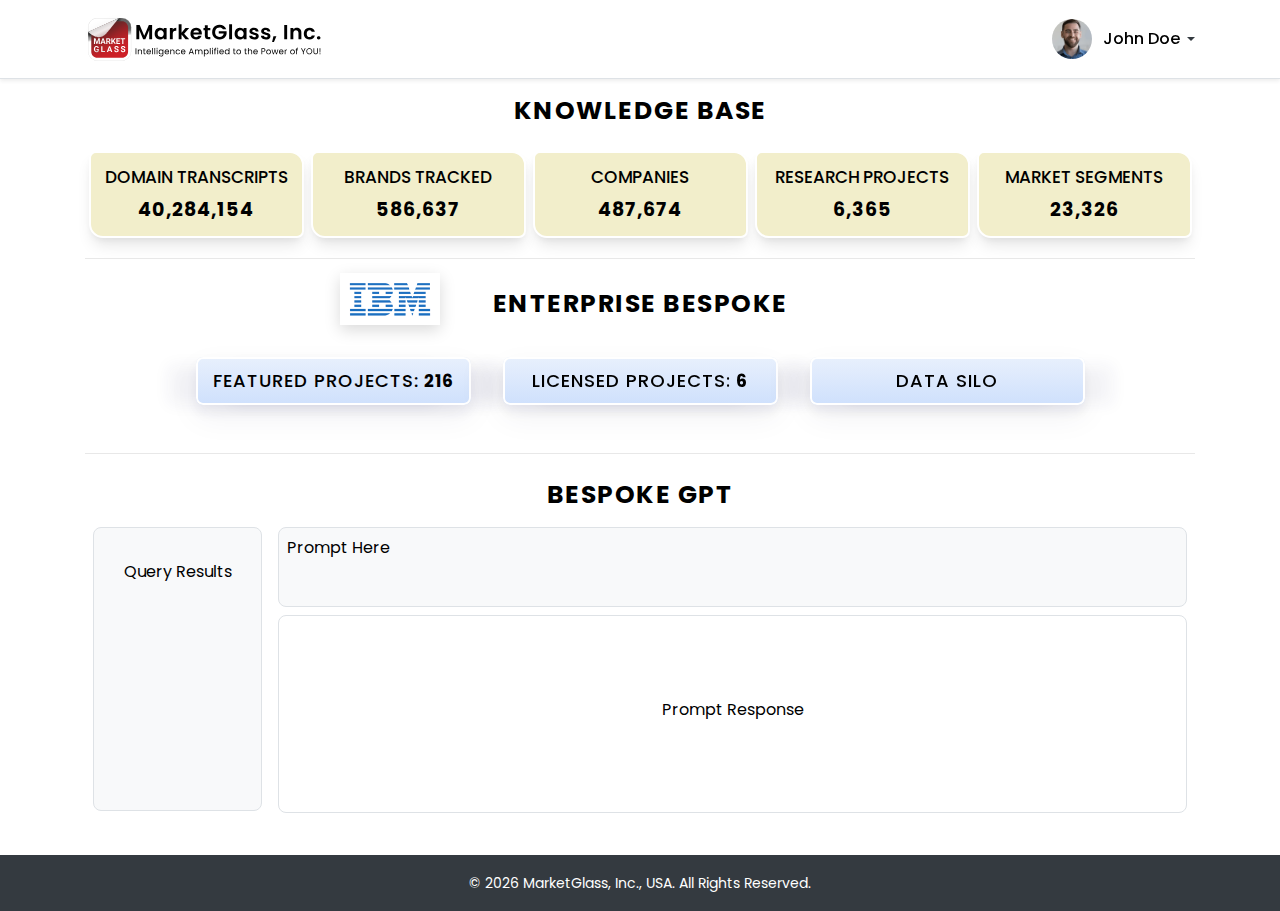
<file: index.html>
<!DOCTYPE html>
<html lang="en">

<head>
  <meta charset="UTF-8">
  <meta name="viewport" content="width=device-width, initial-scale=1">
  <title>Knowledge Base</title>

  <!-- Bootstrap 4.6 CSS -->
  <link rel="stylesheet" href="css/bootstrap.css">

  <!-- Custom Styles -->
  <link rel="stylesheet" href="css/customeStyles.css">
</head>

<body>

  <!-- Navbar -->
  <nav class="navbar navbar-expand-lg navbar-light custome-navbar fixed-top shadow-sm border-bottom">
    <div class="container">

      <a class="navbar-brand d-flex align-items-center" href="#">
        <img src="images/MG_logo.svg" alt="Brand Logo" class="brand-logo">
      </a>

      <div class="ml-auto d-flex align-items-center">
        <div class="dropdown">
          <a href="#" class="d-flex align-items-center text-dark dropdown-toggle" id="userDropdown"
            data-toggle="dropdown" aria-haspopup="true" aria-expanded="false" style="gap: 3px;
        font-size: 16px;
        font-weight: 500;">
            <img src="images/profilePic.jpg" alt="User" class="profile-img">
            <span class="ml-2">John Doe</span>
          </a>
          <div class="dropdown-menu dropdown-menu-right" aria-labelledby="userDropdown">
            <a class="dropdown-item" href="#">Settings</a>
            <a class="dropdown-item" href="#">Update</a>
          </div>
        </div>

      </div>
    </div>
  </nav>

  <!-- Main Content -->
  <main class="container" style="margin-top:90px;">
    <h1 class="section-title text-center d-block text-uppercase">KNOWLEDGE BASE</h1>

    <div class="d-flex justify-content-center aling-items-start pt-3 pb-0 flex-wrap" id="statsContainer" style="
    gap: 7px;">


      <div class="stat-box">
        <div class="stat-title">Domain Transcripts</div>
        <div class="stat-number">142,851,613</div>
      </div>

      <div class="stat-box">
        <div class="stat-title">Brands Tracked</div>
        <div class="stat-number">2,080,276</div>
      </div>

      <div class="stat-box">
        <div class="stat-title">Companies</div>
        <div class="stat-number">1,729,341</div>
      </div>

      <div class="stat-box">
        <div class="stat-title">Research Projects</div>
        <div class="stat-number">22,574</div>
      </div>

      <div class="stat-box">
        <div class="stat-title">Market Segments</div>
        <div class="stat-number">82,719</div>
      </div>
    </div>








    </div>

    </section>

    <div class="divider"></div>

    <section id="enterprisBespoke" class="sectionSpcing mt-0 pt-0">
      <div class="w-100 position-relative mt-4">

        <h1 class="section-title text-center d-block text-uppercase">ENTERPRISE BESPOKE </h1>
        <div class="company-log">
          <img src="images/ibm_logo.png" class="img-fluid">
        </div>
      </div>


      <div class="row d-flex justify-content-center align-items-center mt-4 flex-wrap">
        <div class="enterprisebespke-buttons">
          <button class="squircle d-flex   justify-content-center align-items-center" style="gap:5px">

            FEATURED PROJECTS: <div class="stat-number">769</div>
          </button>
          <small class="d-block text-center notetxt">Click to View</small>
        </div>

        <div class="enterprisebespke-buttons">
          <button class="squircle d-flex  justify-content-center align-items-center" style="gap:5px">
            LICENSED PROJECTS: <div class="stat-number">23</div>
          </button>
          <small class="d-block text-center notetxt">Click to View</small>
        </div>

        <div class="enterprisebespke-buttons">
          <button class="squircle d-flex  justify-content-center align-items-center" style="gap:5px">
            DATA SILO

          </button>
          <small class="d-block text-center notetxt">Click to View</small>
        </div>


      </div>


    </section>

    <div class="divider"></div>

    <section id="bespokegpt" class="sectionSpcing pt-0">
      <h1 class="section-title text-center d-block text-uppercase"> BESPOKE GPT </h1>

      <div class="d-flex justify-content-start align-items-top flex-wrap">

        <div
          class="col-xl-10 col-lg-10 col-md-12 col-12 p-2 col-xl-9 col-lg-9 col-md-12 col-12 p-2 order-lg-2  order-xl-2 order-md-0"
          style="height: 300px;">
          <div class="d-flex flex-column justify-content-start">
            <div class="border rounded-2 mb-2 bg-light" style=" border-radius: 8px; height: 80px;">
              <p class=" mt-2 px-2">Prompt Here</p>
            </div>

            <div class="border rounded-2 "
              style="border-radius: 8px;height: 198px;display: flex;justify-content: center;align-items: center;">
              <p class="text-center mt-2">Prompt Response</p>
            </div>


          </div>

        </div>

        <div class="col-xl-2 col-lg-2 col-md-12 col-12 p-2">
          <div class="border rounded-2 h-100 bg-light p-4" style=" border-radius: 8px;">
            <p class="text-center mt-2">Query Results</p>

          </div>
        </div>

      </div>


    </section>
  </main>

  <footer class="mt-3 p-3 text-center text-white bg-dark">
    <div class=" text-white"><small class="text-white">
        ©
        <script language="JavaScript" type="text/javascript">document.write(new Date().getFullYear());</script>
        MarketGlass, Inc., USA. All Rights Reserved.
      </small>
    </div>
  </footer>

  <!-- Bootstrap JS + jQuery -->
  <script src="https://code.jquery.com/jquery-3.5.1.slim.min.js"></script>
  <script src="js/bootstrap.bundle.min.js"></script>


  <script>
    document.addEventListener("DOMContentLoaded", function () {


      function animateCounter(element, finalValue, duration = 2000) {
        let start = 0;
        const increment = finalValue / (duration / 30); // 60fps approx

        function update() {
          start += increment;
          if (start < finalValue) {
            element.textContent = Math.floor(start).toLocaleString();
            requestAnimationFrame(update);
          } else {
            element.textContent = finalValue.toLocaleString(); // final value with commas
          }
        }
        update();
      }

      // Initialize counters on page load
      window.addEventListener("DOMContentLoaded", () => {
        const statNumbers = document.querySelectorAll(".stat-number");

        statNumbers.forEach(el => {
          const finalValue = parseInt(el.textContent.replace(/,/g, "")); // remove commas
          el.textContent = "0"; // reset to 0 before animation
          animateCounter(el, finalValue, 5000); // pass duration here (ms)
        });
      });
    })
  </script>








</body>

</html>
</file>
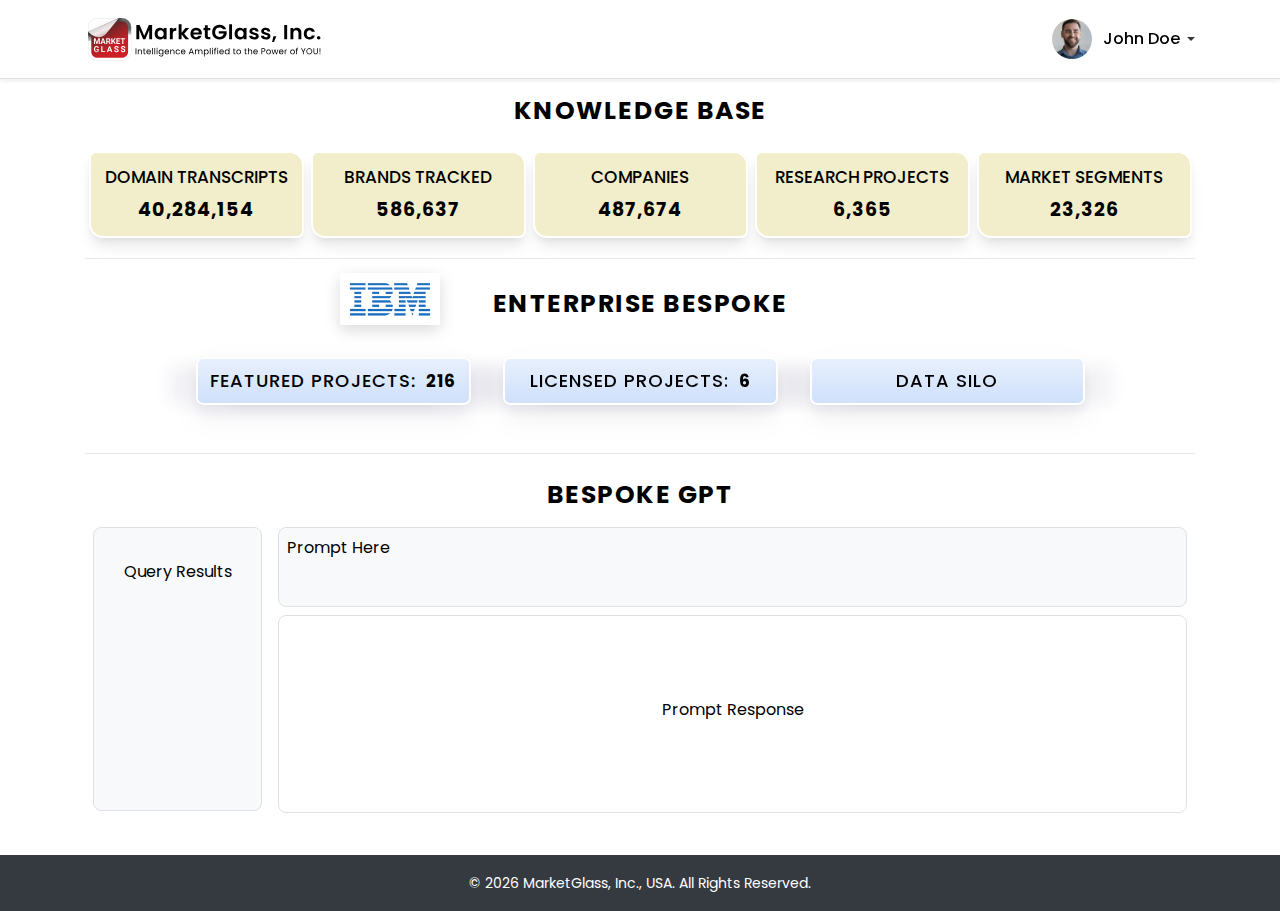
<file: index2.html>
<!DOCTYPE html>
<html lang="en">

<head>
  <meta charset="UTF-8">
  <meta name="viewport" content="width=device-width, initial-scale=1">
  <title>Knowledge Base</title>

  <!-- Bootstrap 4.6 CSS -->
  <link rel="stylesheet" href="css/bootstrap.css">

  <!-- Custom Styles -->
  <link rel="stylesheet" href="css/customeStyles.css">
</head>

<body>

  <!-- Navbar -->
  <nav class="navbar navbar-expand-lg navbar-light custome-navbar fixed-top shadow-sm border-bottom">
    <div class="container">

      <a class="navbar-brand d-flex align-items-center" href="#">
        <img src="images/MG_logo.svg" alt="Brand Logo" class="brand-logo">
      </a>

      <div class="ml-auto d-flex align-items-center">
        <div class="dropdown">
          <a href="#" class="d-flex align-items-center text-dark dropdown-toggle" id="userDropdown"
            data-toggle="dropdown" aria-haspopup="true" aria-expanded="false" style="gap: 3px;
        font-size: 16px;
        font-weight: 500;">
            <img src="images/profilePic.jpg" alt="User" class="profile-img">
            <span class="ml-2">John Doe</span>
          </a>
          <div class="dropdown-menu dropdown-menu-right" aria-labelledby="userDropdown">
            <a class="dropdown-item" href="#">Settings</a>
            <a class="dropdown-item" href="#">Update</a>
          </div>
        </div>

      </div>
    </div>
  </nav>

  <!-- Main Content -->
  <main class="container" style="margin-top:90px;">
    <h1 class="section-title text-center d-block text-uppercase">KNOWLEDGE BASE</h1>

    <div class="d-flex justify-content-center aling-items-start pt-3 pb-0 flex-wrap" id="statsContainer" style="
    gap: 7px;">


      <div class="stat-box">
        <div class="stat-title">Domain Transcripts</div>
        <div class="stat-number">142,851,613</div>
      </div>

      <div class="stat-box">
        <div class="stat-title">Brands Tracked</div>
        <div class="stat-number">2,080,276</div>
      </div>

      <div class="stat-box">
        <div class="stat-title">Companies</div>
        <div class="stat-number">1,729,341</div>
      </div>

      <div class="stat-box">
        <div class="stat-title">Research Projects</div>
        <div class="stat-number">22,574</div>
      </div>

      <div class="stat-box">
        <div class="stat-title">Market Segments</div>
        <div class="stat-number">82,719</div>
      </div>
    </div>











    </div>

    </section>

    <div class="divider"></div>

    <section id="enterprisBespoke" class="sectionSpcing mt-0 pt-0">
      <div class="w-100 position-relative mt-4">

        <h1 class="section-title text-center d-block text-uppercase">ENTERPRISE BESPOKE </h1>
        <div class="company-log">
          <img src="images/ibm_logo.png" class="img-fluid">
        </div>
      </div>


      <div class="row d-flex justify-content-center align-items-center mt-4 flex-wrap">
        <div class="enterprisebespke-buttons">
          <button class="squircle d-flex  justify-content-center align-items-center" style="gap:10px">
            FEATURED PROJECTS: <div class="stat-number">769</div>
          </button>
          <small class="d-block text-center notetxt">Click to View</small>
        </div>

        <div class="enterprisebespke-buttons">
          <button class="squircle d-flex justify-content-center align-items-center" style="gap:10px">
            LICENSED PROJECTS: <div class="stat-number">23</div>
          </button>
          <small class="d-block text-center notetxt">Click to View</small>
        </div>

        <div class="enterprisebespke-buttons">
          <button class="squircle d-flex justify-content-center align-items-center" style="gap:10px"
            data-toggle="collapse" data-target="#mysilo" aria-expanded="" aria-controls="mysilo">
            DATA SILO

          </button>
          <small class="d-block text-center notetxt">Click to View</small>
        </div>


      </div>

      <div class="col-xl-7 col-lg-7 col-md-12 col-12 mx-auto ">
        <div class="collapse mt-4 pt-1  " id="mysilo" style=" border-radius: 12px;">
          <div class="card card-body pt-0 border-0" id="subtabs">


            <div class=" subtabblock row d-flex justify-content-center align-items-center mt-1 flex-wrap"
              style="gap: 15px;">
              <div class="enterprisebespke-buttons">
                <button class=" d-flex  justify-content-center align-items-center" style="gap:10px">
                  TRANSCRIPTS ###
                </button>

              </div>
              <span>|</span>

              <div class="enterprisebespke-buttons">
                <button class=" d-flex justify-content-center align-items-center" style="gap:10px">
                  ALL OTHER VALIDATED ###
                </button>

              </div>
              <span>|</span>

              <div class="enterprisebespke-buttons">
                <button class="d-flex justify-content-center align-items-center" style="gap:10px">
                  REPORTS

                </button>

              </div>

            </div>


          </div>
        </div>


      </div>


    </section>

    <div class="divider"></div>

    <section id="bespokegpt" class="sectionSpcing pt-0">
      <h1 class="section-title text-center d-block text-uppercase"> BESPOKE GPT </h1>

      <div class="d-flex justify-content-start align-items-top flex-wrap">

        <div
          class="col-xl-10 col-lg-10 col-md-12 col-12 p-2 col-xl-9 col-lg-9 col-md-12 col-12 p-2 order-lg-2  order-xl-2 order-md-0"
          style="height: 300px;">
          <div class="d-flex flex-column justify-content-start">
            <div class="border rounded-2 mb-2 bg-light" style=" border-radius: 8px; height: 80px;">
              <p class=" mt-2 px-2">Prompt Here</p>
            </div>

            <div class="border rounded-2 "
              style="border-radius: 8px;height: 198px;display: flex;justify-content: center;align-items: center;">
              <p class="text-center mt-2">Prompt Response</p>
            </div>


          </div>

        </div>

        <div class="col-xl-2 col-lg-2 col-md-12 col-12 p-2">
          <div class="border rounded-2 h-100 bg-light p-4" style=" border-radius: 8px;">
            <p class="text-center mt-2">Query Results</p>

          </div>
        </div>

      </div>


    </section>
  </main>

  <footer class="mt-3 p-3 text-center text-white bg-dark">
    <div class=" text-white"><small class="text-white">
        ©
        <script language="JavaScript" type="text/javascript">document.write(new Date().getFullYear());</script>
        MarketGlass, Inc., USA. All Rights Reserved.
      </small>
    </div>
  </footer>

  <!-- Bootstrap JS + jQuery -->
  <script src="https://code.jquery.com/jquery-3.5.1.slim.min.js"></script>
  <script src="js/bootstrap.bundle.min.js"></script>


  <script>
    document.addEventListener("DOMContentLoaded", function () {


      function animateCounter(element, finalValue, duration = 2000) {
        let start = 0;
        const increment = finalValue / (duration / 30); // 60fps approx

        function update() {
          start += increment;
          if (start < finalValue) {
            element.textContent = Math.floor(start).toLocaleString();
            requestAnimationFrame(update);
          } else {
            element.textContent = finalValue.toLocaleString(); // final value with commas
          }
        }
        update();
      }

      // Initialize counters on page load
      window.addEventListener("DOMContentLoaded", () => {
        const statNumbers = document.querySelectorAll(".stat-number");

        statNumbers.forEach(el => {
          const finalValue = parseInt(el.textContent.replace(/,/g, "")); // remove commas
          el.textContent = "0"; // reset to 0 before animation
          animateCounter(el, finalValue, 5000); // pass duration here (ms)
        });
      });
    })
  </script>








</body>

</html>
</file>
<file: css/customeStyles.css>
@import url('https://fonts.googleapis.com/css2?family=Poppins:ital,wght@0,100;0,200;0,300;0,400;0,500;0,600;0,700;0,800;0,900;1,100;1,200;1,300;1,400;1,500;1,600;1,700;1,800;1,900&family=Rubik:ital,wght@0,300..900;1,300..900&display=swap');




*{
   font-family: "Poppins", sans-serif;
   color:#000
}

/*===============
   section paddings
================*/

.sectionSpcing{
  padding:20px 0px;
}

.divider{
  width: 100%;
    height: 1px;
    display: block;
    border-bottom: rgba(0, 0, 0, 0.09) solid 1px;
    margin: 20px 0px;
}

.notetxt{
  font-size: 12px;
    color: #363535;
     transition: all 0.3s ease-in-out;
      -webkit-transition: all 0.3s ease-in-out;
      display: none !important
}

.company-log {
    width: 100px;
    position: absolute;
    left: calc(100% - 77%);
    border: #ffffff solid 2px;
    box-shadow: rgba(0, 0, 0, 0.15) 0px 5px 15px 0px;
    overflow: hidden;
    top: -10px;
    padding: 5px;
}

.company-log img{
  object-fit: cover;
}


/*===============
  SOFT CARDS
================*/

   


/*===============
    header
================*/

.custome-navbar{
    background-color: #fff;

}
/* Brand Logo */
.brand-logo {
  width: 240px;
  height: auto;
  object-fit: contain;
}

/* Profile Image */
.profile-img {
  width: 40px;
  height: 40px;
  border-radius: 50%;
  object-fit: cover;
}

/* Section Title */
.section-title {
    font-size: 25px;
    line-height: 42px;
    font-weight: 700;
    letter-spacing: 1.5px;
    margin-bottom: 3px;
}


/*=====================
     dashobard
======================*/

.stat-box {
    background: #f2eecb;
    padding: 12px 8px;
    border-radius: 7px 14px;
    text-align: center;
    color: #000;
    width: 215px;
    box-shadow: rgba(0, 0, 0, 0.1) 0px 10px 15px -3px, rgba(0, 0, 0, 0.05) 0px 4px 6px -2px;
    border: #ffffff solid 2px;
}      



   
.stat-title {
    font-size: 17px;
    font-weight: 500;
    color: #000;
    margin-bottom: 5px;
    text-transform: uppercase;
}
    .stat-number {
      font-size: 19px;
      font-weight: bold;
       color: #000;
       letter-spacing: 1px;
        transition: all 0.3s ease-in-out;
      -webkit-transition: all 0.3s ease-in-out;
    }

    /*=================
        buttons
    ===================*/
.enterprisebespke-buttons:hover .notetxt{
    opacity: 0;
     transition: all 0.3s ease-in-out;
      -webkit-transition: all 0.3s ease-in-out;
}
   .squircle, .squircle[aria-expanded="false"] {
  display: block;
  appearance: none;
  border: none;
  outline: none;
  cursor: pointer;
  margin: 0;
  width: 275px;
  padding: 14px 0;
  border-radius: 7px;
  
    background-image: linear-gradient(to bottom, hsl(217, 80%, 95%), hsl(217, 90%, 90%));
  margin: 8px 16px;
  box-shadow: inset 0 0 0 2px white,
              -32px 4px 16px -4px hsla(240, 40%, 25%, 0.05),
               32px 4px 16px -4px hsla(240, 40%, 25%, 0.05),
               0 8px 12px hsla(240, 40%, 25%, 0.06),
               0 12px 32px hsla(240, 40%, 25%, 0.06);

  font-weight: 500;
  font-size: 18px;
  line-height: 20px;
  position: relative;
  letter-spacing: 1px;
  color: #000;
  transition: all 0.3s ease-in-out;
  -webkit-transition: all 0.3s ease-in-out;
}

/* Pseudo Elements */
.squircle:before,
.squircle:after {
  content: '';
  top: 0;
  bottom: 0;
  display: block;
  height: 44px;
  aspect-ratio: 1 / 1.3;
  -webkit-mask: paint(smooth-corners);
  mask: paint(smooth-corners);
  background: inherit;
  position: absolute;
  transform: translateZ(0);
  box-shadow: inset 0 0 0 2px white;
}

.squircle:before {
  left: -20px;
  clip-path: inset(-2px 25% -2px -2px);
  border-radius: 16px 0 0 16px;
}

.squircle:after {
  right: -20px;
  clip-path: inset(-2px -2px -2px 25%);
  border-radius: 0 16px 16px 0;
}

/* Hover Effect */
.squircle:hover, .squircle[aria-expanded="true"] {
  background-image: linear-gradient(to bottom, hsl(217, 80%, 95%), hsl(217deg 100% 75.86%));
  color: #061936;
  box-shadow: inset 0 0 0 2px white,
              -20px 6px 20px -6px hsla(217, 50%, 30%, 0.15),
               20px 6px 20px -6px hsla(217, 50%, 30%, 0.15),
               0 10px 18px hsla(217, 50%, 30%, 0.12),
               0 16px 36px hsla(217, 50%, 30%, 0.12);
  transform: translateY(-2px);
  transition: all 0.3s ease-in-out;
  -webkit-transition: all 0.3s ease-in-out;
}



.squircle span{ display: block;
    font-size: 18px;
    font-weight: 500;
    margin-top: 5px;
}

.squircle .stat-number{
  font-size: 17px !important;
}

.squircle:hover .stat-number{
   color: #0d4fb3;
    transition: all 0.3s ease-in-out;
  -webkit-transition: all 0.3s ease-in-out;
}


#subtabs .squircle{
  font-size: 15px;
  width: 201px;
  background-image: linear-gradient(to bottom, hsl(217, 80%, 95%), hsl(217, 90%, 90%));
}


.subtabblock {background: #d6e4fc;
    padding: 10px;
    border-radius: 10px 10px 0px 0px;
}

.subtabblock  .enterprisebespke-buttons button{
    background: none;
    border: none;
    font-weight: 600;
    color: #3362b1;
    font-size: 17px;
    }   

.radius {
	display: block;
	appearance: none;
	border: none;
	outline: none;
	cursor: pointer;
	margin: 0;
	width: 140px;
	border-radius: 16px;
	box-sizing: border-box;
	padding: 12px 20px;
	background-image: linear-gradient(to bottom, hsl(240deg 15% 99%), hsl(240deg 10% 95%));
	margin: 0;
	box-shadow: inset 0 0 0 2px white, -32px 4px 16px -4px hsla(240deg 40% 25% / 5%), 32px 4px 16px -4px hsla(240deg 40% 25% / 5%), 0 8px 12px hsla(240deg 40% 25% / 6%), 0 12px 32px hsla(240deg 40% 25% / 6%);


	font-weight: 500;
	font-size: 14px;
	line-height: 20px;
}



@media (max-width: 1199px) {

.company-log {
    
    left: calc(100% - 82%);
   
   
}

}

@media (max-width: 991px) {

.company-log {
   
    position: relative;
    margin: 0 auto;
    left: 0px !important;
    border: #ffffff solid 2px;
    box-shadow: rgba(0, 0, 0, 0.15) 0px 5px 15px 0px;
    overflow: hidden;
    top: 5px;
    padding: 5px;
}

}

@media (max-width: 576px) {



.brand-logo {
  width: 200px;
  height: auto;
  object-fit: contain;
}

}
</file>
